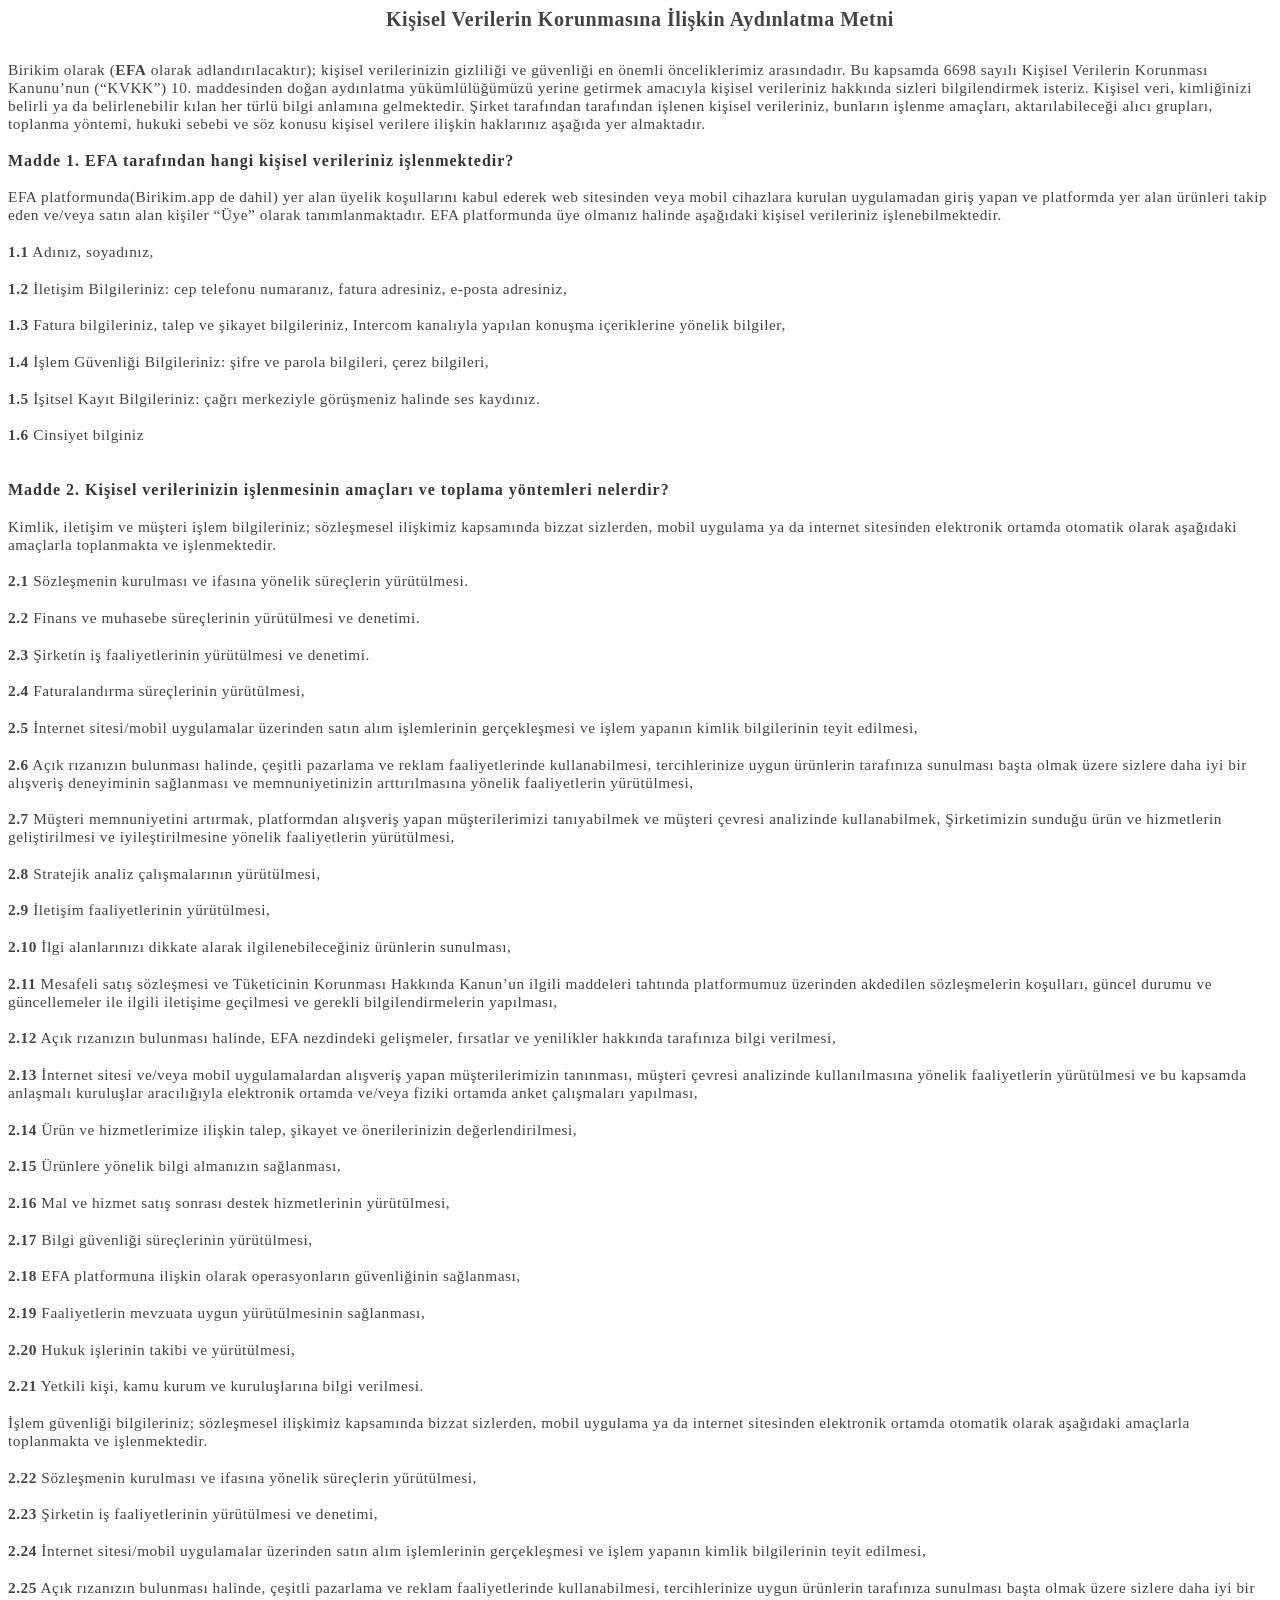
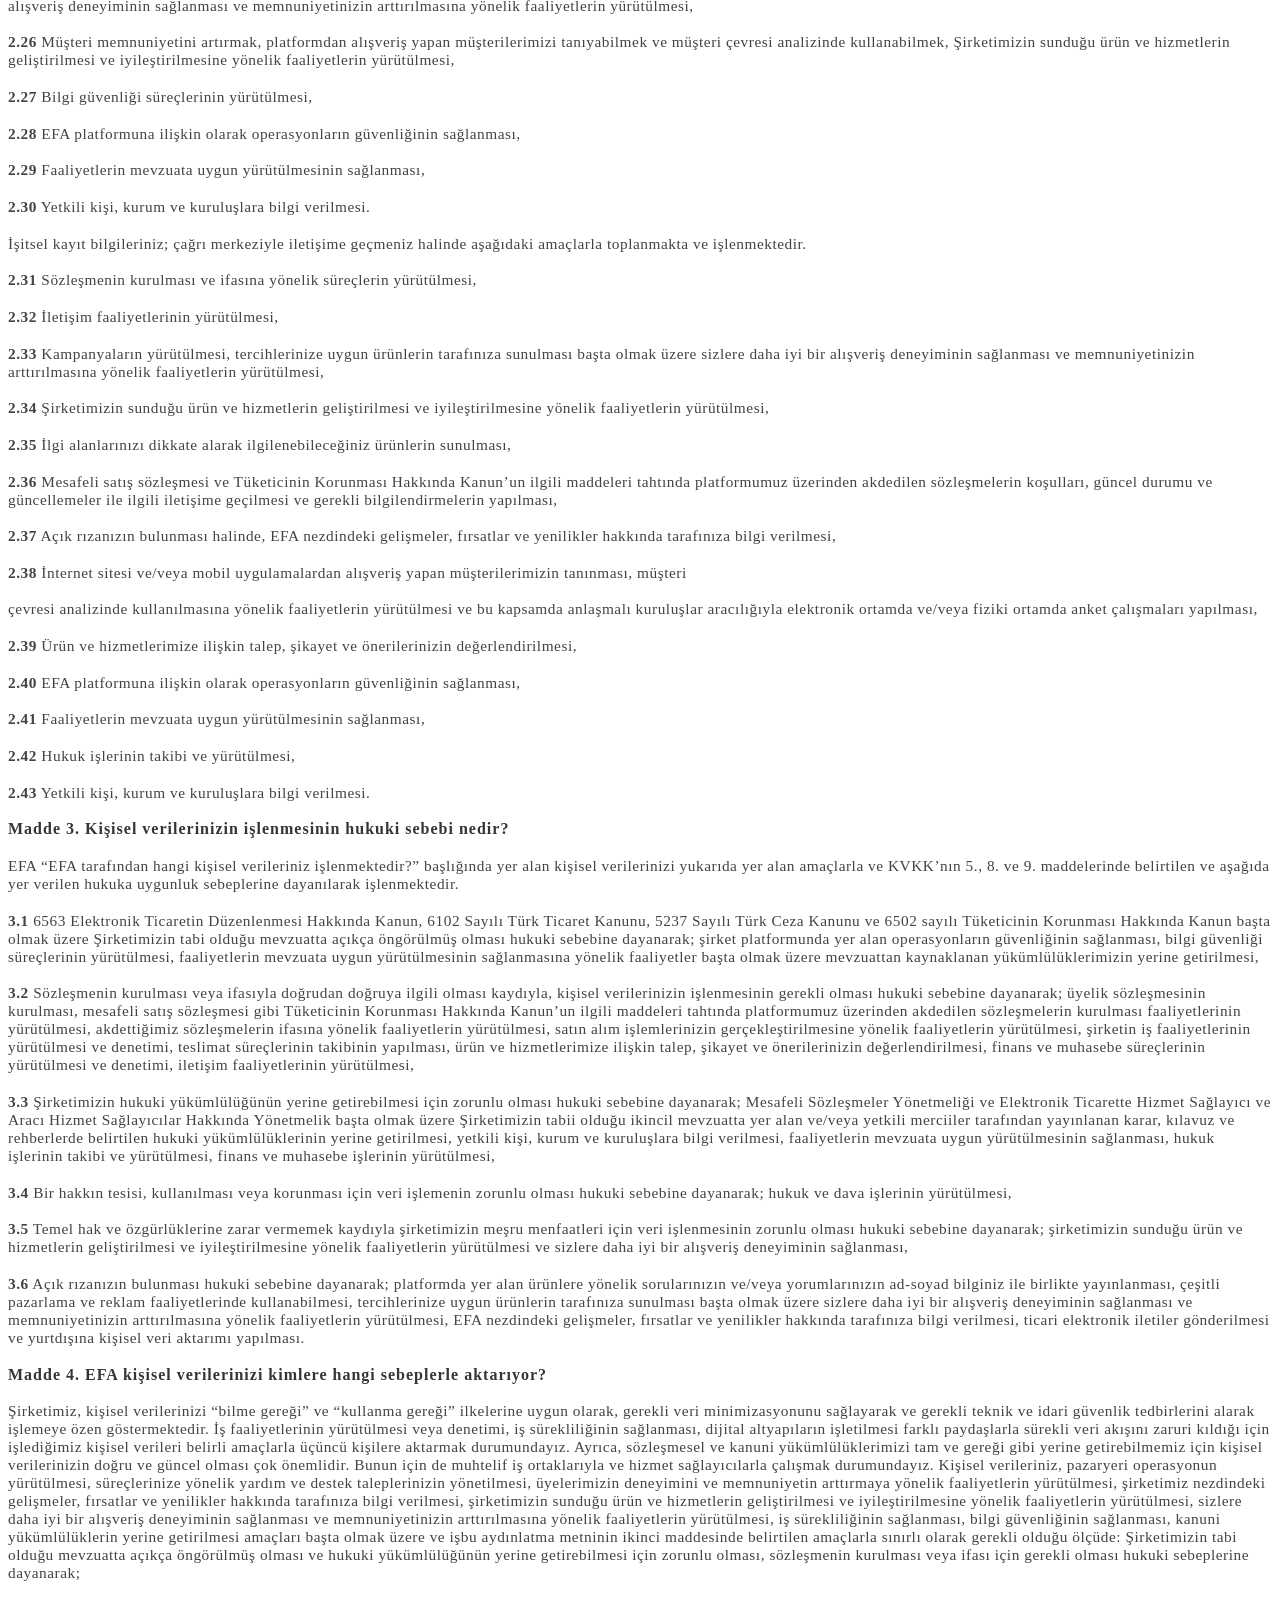
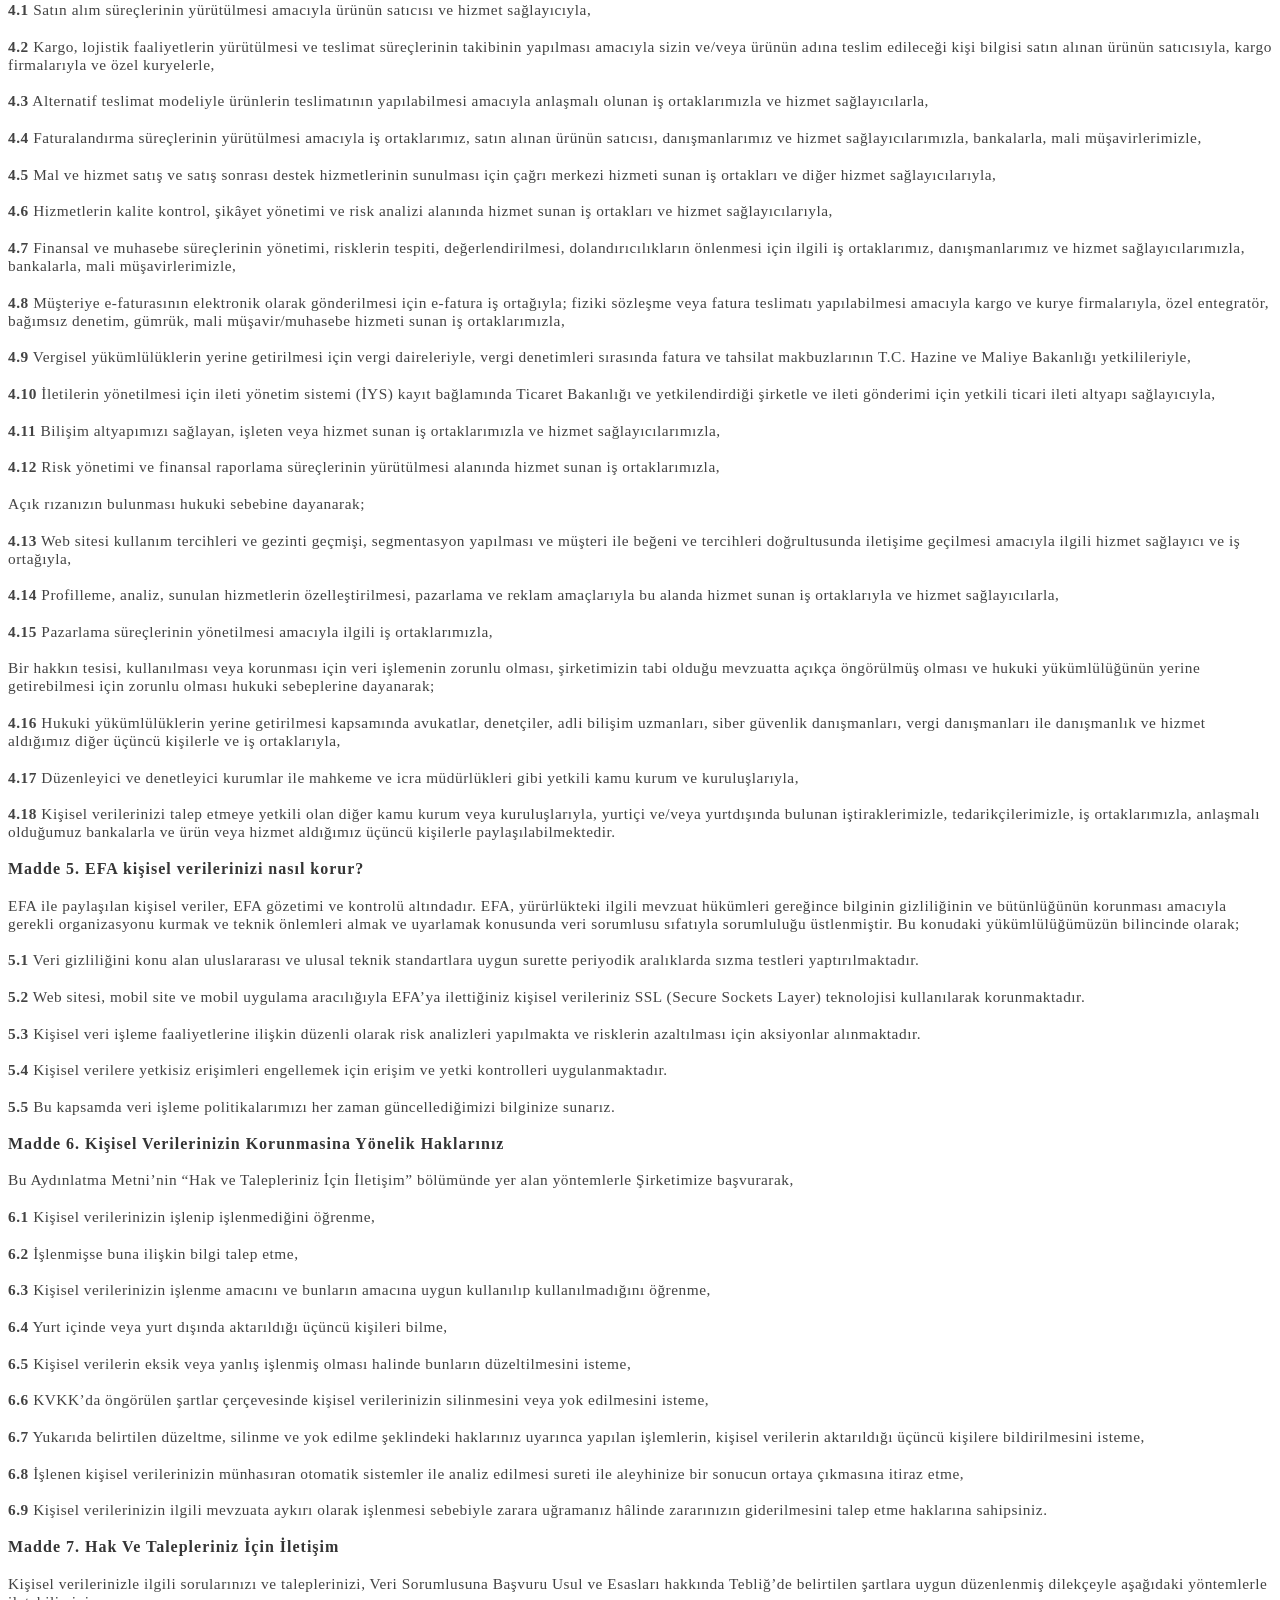
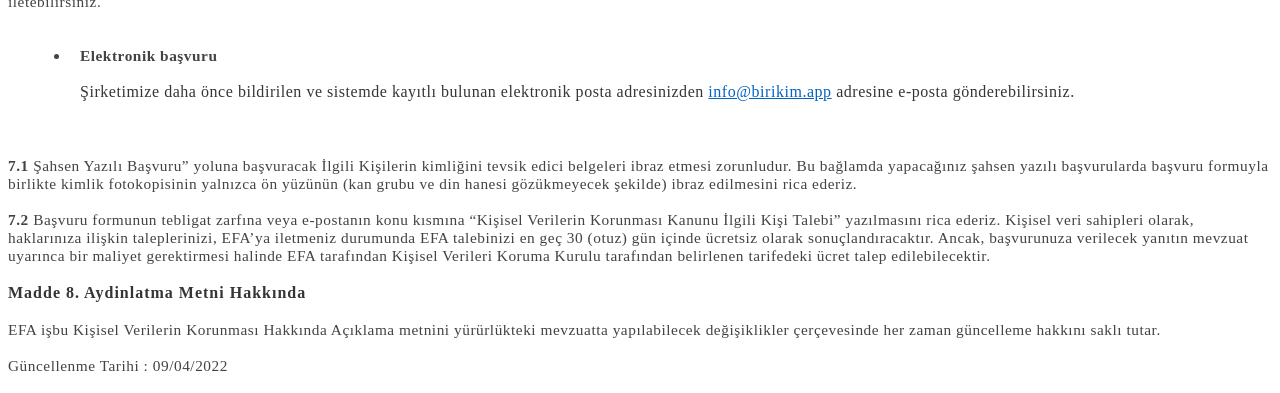
<file: docs/archive/legal/kvkk.html>
<html>

<head>
    <meta http-equiv="Content-Type" content="text/html; charset=utf-8" />
    <meta http-equiv="Content-Style-Type" content="text/css" />
    <meta name="generator" content="Aspose.Words for .NET 22.3.0" />
    <title></title>
    <style type="text/css">
        body {
            font-family: Calibri;
            font-size: 12pt
        }

        h2,
        h4,
        p {
            margin: 0pt
        }

        li {
            margin-top: 0pt;
            margin-bottom: 0pt
        }

        h2 {
            margin-top: 5pt;
            margin-bottom: 5pt;
            font-family: 'Times New Roman';
            font-size: 18pt;
            font-weight: bold
        }

        h4 {
            margin-top: 5pt;
            margin-bottom: 5pt;
            font-family: 'Times New Roman';
            font-size: 12pt;
            font-weight: bold
        }

        .ListParagraph {
            margin-left: 36pt;
            font-size: 12pt
        }

        .NormalWeb {
            margin-top: 5pt;
            margin-bottom: 5pt;
            font-family: 'Times New Roman';
            font-size: 12pt
        }

        span.Heading2Char {
            font-family: 'Times New Roman';
            font-size: 18pt;
            font-weight: bold
        }

        span.Heading4Char {
            font-family: 'Times New Roman';
            font-weight: bold
        }

        span.Hyperlink {
            text-decoration: underline;
            color: #0563c1
        }

        span.Strong {
            font-weight: bold
        }

        span.UnresolvedMention {
            color: #605e5c;
            background-color: #e1dfdd
        }
    </style>
</head>

<body>
    <div>
        <p style="margin-bottom:22.5pt; text-align:center; font-size:15pt"><span
                style="font-family:Quicksand; font-weight:bold; letter-spacing:0.4pt; color:#434343">Kişisel Verilerin
                Korunmasına İlişkin Aydınlatma Metni</span></p>
        <p style="margin-bottom:14pt; font-size:11.5pt"><span
                style="font-family:Quicksand; letter-spacing:0.4pt; color:#434343">Birikim olarak
                (</span><span
                style="font-family:Quicksand; font-weight:bold; letter-spacing:0.4pt; color:#434343">EFA</span><span
                style="font-family:Quicksand; letter-spacing:0.4pt; color:#434343"> olarak adlandırılacaktır); kişisel
                verilerinizin gizliliği ve güvenliği en önemli önceliklerimiz arasındadır. Bu kapsamda 6698 sayılı
                Kişisel Verilerin Korunması Kanunu’nun (“KVKK”) 10. maddesinden doğan aydınlatma yükümlülüğümüzü yerine
                getirmek amacıyla kişisel verileriniz hakkında sizleri bilgilendirmek isteriz. Kişisel veri, kimliğinizi
                belirli ya da belirlenebilir kılan her türlü bilgi anlamına gelmektedir. Şirket tarafından tarafından
                işlenen kişisel verileriniz, bunların işlenme amaçları, aktarılabileceği alıcı grupları, toplanma
                yöntemi, hukuki sebebi ve söz konusu kişisel verilere ilişkin haklarınız aşağıda yer almaktadır.</span>
        </p>
        <p style="margin-bottom:14pt"><span
                style="font-family:Quicksand; font-weight:bold; letter-spacing:0.75pt; color:#353535">Madde 1. EFA
                tarafından hangi kişisel verileriniz işlenmektedir?</span></p>
        <p style="margin-bottom:14pt; font-size:11.5pt"><span
                style="font-family:Quicksand; letter-spacing:0.4pt; color:#434343">EFA platformunda(Birikim.app de
                dahil) yer alan üyelik koşullarını kabul ederek web sitesinden veya mobil cihazlara kurulan uygulamadan
                giriş yapan ve platformda yer alan ürünleri takip eden ve/veya satın alan kişiler “Üye” olarak
                tanımlanmaktadır. EFA platformunda üye olmanız halinde aşağıdaki kişisel verileriniz
                işlenebilmektedir.</span></p>
        <p style="margin-bottom:14pt; font-size:11.5pt"><span
                style="font-family:Quicksand; font-weight:bold; letter-spacing:0.4pt; color:#434343">1.1</span><span
                style="font-family:Quicksand; letter-spacing:0.4pt; color:#434343">&#xa0;</span><span
                style="font-family:Quicksand; letter-spacing:0.4pt; color:#434343">Adınız, soyadınız,</span></p>
        <p style="margin-bottom:14pt; font-size:11.5pt"><span
                style="font-family:Quicksand; font-weight:bold; letter-spacing:0.4pt; color:#434343">1.2</span><span
                style="font-family:Quicksand; letter-spacing:0.4pt; color:#434343">&#xa0;</span><span
                style="font-family:Quicksand; letter-spacing:0.4pt; color:#434343">İletişim Bilgileriniz: cep telefonu
                numaranız, fatura adresiniz, e-posta adresiniz,</span></p>
        <p style="margin-bottom:14pt; font-size:11.5pt"><span
                style="font-family:Quicksand; font-weight:bold; letter-spacing:0.4pt; color:#434343">1.3</span><span
                style="font-family:Quicksand; letter-spacing:0.4pt; color:#434343">&#xa0;</span><span
                style="font-family:Quicksand; letter-spacing:0.4pt; color:#434343">Fatura bilgileriniz, talep ve şikayet
                bilgileriniz, Intercom kanalıyla yapılan konuşma içeriklerine yönelik bilgiler,</span></p>
        <p style="margin-bottom:14pt; font-size:11.5pt"><span
                style="font-family:Quicksand; font-weight:bold; letter-spacing:0.4pt; color:#434343">1.4</span><span
                style="font-family:Quicksand; letter-spacing:0.4pt; color:#434343">&#xa0;</span><span
                style="font-family:Quicksand; letter-spacing:0.4pt; color:#434343">İşlem Güvenliği Bilgileriniz: şifre
                ve parola bilgileri, çerez bilgileri,</span></p>
        <p style="margin-bottom:14pt; font-size:11.5pt"><span
                style="font-family:Quicksand; font-weight:bold; letter-spacing:0.4pt; color:#434343">1.5</span><span
                style="font-family:Quicksand; letter-spacing:0.4pt; color:#434343">&#xa0;</span><span
                style="font-family:Quicksand; letter-spacing:0.4pt; color:#434343">İşitsel Kayıt Bilgileriniz: çağrı
                merkeziyle görüşmeniz halinde ses kaydınız.</span></p>
        <p style="margin-bottom:14pt; font-size:11.5pt"><span
                style="font-family:Quicksand; font-weight:bold; letter-spacing:0.4pt; color:#434343">1.6</span><span
                style="font-family:Quicksand; letter-spacing:0.4pt; color:#434343">&#xa0;</span><span
                style="font-family:Quicksand; letter-spacing:0.4pt; color:#434343">Cinsiyet bilginiz </span><br /><span
                style="font-family:Quicksand; letter-spacing:0.4pt; color:#434343; -aw-import:ignore">&#xa0;</span></p>
        <p style="margin-bottom:14pt"><span
                style="font-family:Quicksand; font-weight:bold; letter-spacing:0.75pt; color:#353535">Madde 2. Kişisel
                verilerinizin işlenmesinin amaçları ve toplama yöntemleri nelerdir?</span></p>
        <p style="margin-bottom:14pt; font-size:11.5pt"><span
                style="font-family:Quicksand; letter-spacing:0.4pt; color:#434343">Kimlik, iletişim ve müşteri işlem
                bilgileriniz; sözleşmesel ilişkimiz kapsamında bizzat sizlerden, mobil uygulama ya da internet
                sitesinden elektronik ortamda otomatik olarak aşağıdaki amaçlarla toplanmakta ve işlenmektedir.</span>
        </p>
        <p style="margin-bottom:14pt; font-size:11.5pt"><span
                style="font-family:Quicksand; font-weight:bold; letter-spacing:0.4pt; color:#434343">2.1</span><span
                style="font-family:Quicksand; letter-spacing:0.4pt; color:#434343">&#xa0;</span><span
                style="font-family:Quicksand; letter-spacing:0.4pt; color:#434343">Sözleşmenin kurulması ve ifasına
                yönelik süreçlerin yürütülmesi.</span></p>
        <p style="margin-bottom:14pt; font-size:11.5pt"><span
                style="font-family:Quicksand; font-weight:bold; letter-spacing:0.4pt; color:#434343">2.2</span><span
                style="font-family:Quicksand; letter-spacing:0.4pt; color:#434343">&#xa0;</span><span
                style="font-family:Quicksand; letter-spacing:0.4pt; color:#434343">Finans ve muhasebe süreçlerinin
                yürütülmesi ve denetimi.</span></p>
        <p style="margin-bottom:14pt; font-size:11.5pt"><span
                style="font-family:Quicksand; font-weight:bold; letter-spacing:0.4pt; color:#434343">2.3</span><span
                style="font-family:Quicksand; letter-spacing:0.4pt; color:#434343">&#xa0;</span><span
                style="font-family:Quicksand; letter-spacing:0.4pt; color:#434343">Şirketin iş faaliyetlerinin
                yürütülmesi ve denetimi.</span></p>
        <p style="margin-bottom:14pt; font-size:11.5pt"><span
                style="font-family:Quicksand; font-weight:bold; letter-spacing:0.4pt; color:#434343">2.4</span><span
                style="font-family:Quicksand; letter-spacing:0.4pt; color:#434343">&#xa0;</span><span
                style="font-family:Quicksand; letter-spacing:0.4pt; color:#434343">Faturalandırma süreçlerinin
                yürütülmesi,</span></p>
        <p style="margin-bottom:14pt; font-size:11.5pt"><span
                style="font-family:Quicksand; font-weight:bold; letter-spacing:0.4pt; color:#434343">2.5</span><span
                style="font-family:Quicksand; letter-spacing:0.4pt; color:#434343">&#xa0;</span><span
                style="font-family:Quicksand; letter-spacing:0.4pt; color:#434343">İnternet sitesi/mobil uygulamalar
                üzerinden satın alım işlemlerinin gerçekleşmesi ve işlem yapanın kimlik bilgilerinin teyit
                edilmesi,</span></p>
        <p style="margin-bottom:14pt; font-size:11.5pt"><span
                style="font-family:Quicksand; font-weight:bold; letter-spacing:0.4pt; color:#434343">2.6</span><span
                style="font-family:Quicksand; letter-spacing:0.4pt; color:#434343">&#xa0;</span><span
                style="font-family:Quicksand; letter-spacing:0.4pt; color:#434343">Açık rızanızın bulunması halinde,
                çeşitli pazarlama ve reklam faaliyetlerinde kullanabilmesi, tercihlerinize uygun ürünlerin tarafınıza
                sunulması başta olmak üzere sizlere daha iyi bir alışveriş deneyiminin sağlanması ve memnuniyetinizin
                arttırılmasına yönelik faaliyetlerin yürütülmesi,</span></p>
        <p style="margin-bottom:14pt; font-size:11.5pt"><span
                style="font-family:Quicksand; font-weight:bold; letter-spacing:0.4pt; color:#434343">2.7</span><span
                style="font-family:Quicksand; letter-spacing:0.4pt; color:#434343">&#xa0;</span><span
                style="font-family:Quicksand; letter-spacing:0.4pt; color:#434343">Müşteri memnuniyetini artırmak,
                platformdan alışveriş yapan müşterilerimizi tanıyabilmek ve müşteri çevresi analizinde kullanabilmek,
                Şirketimizin sunduğu ürün ve hizmetlerin geliştirilmesi ve iyileştirilmesine yönelik faaliyetlerin
                yürütülmesi,</span></p>
        <p style="margin-bottom:14pt; font-size:11.5pt"><span
                style="font-family:Quicksand; font-weight:bold; letter-spacing:0.4pt; color:#434343">2.8</span><span
                style="font-family:Quicksand; letter-spacing:0.4pt; color:#434343">&#xa0;</span><span
                style="font-family:Quicksand; letter-spacing:0.4pt; color:#434343">Stratejik analiz çalışmalarının
                yürütülmesi,</span></p>
        <p style="margin-bottom:14pt; font-size:11.5pt"><span
                style="font-family:Quicksand; font-weight:bold; letter-spacing:0.4pt; color:#434343">2.9</span><span
                style="font-family:Quicksand; letter-spacing:0.4pt; color:#434343">&#xa0;</span><span
                style="font-family:Quicksand; letter-spacing:0.4pt; color:#434343">İletişim faaliyetlerinin
                yürütülmesi,</span></p>
        <p style="margin-bottom:14pt; font-size:11.5pt"><span
                style="font-family:Quicksand; font-weight:bold; letter-spacing:0.4pt; color:#434343">2.10</span><span
                style="font-family:Quicksand; letter-spacing:0.4pt; color:#434343">&#xa0;</span><span
                style="font-family:Quicksand; letter-spacing:0.4pt; color:#434343">İlgi alanlarınızı dikkate alarak
                ilgilenebileceğiniz ürünlerin sunulması,</span></p>
        <p style="margin-bottom:14pt; font-size:11.5pt"><span
                style="font-family:Quicksand; font-weight:bold; letter-spacing:0.4pt; color:#434343">2.11</span><span
                style="font-family:Quicksand; letter-spacing:0.4pt; color:#434343">&#xa0;</span><span
                style="font-family:Quicksand; letter-spacing:0.4pt; color:#434343">Mesafeli satış sözleşmesi ve
                Tüketicinin Korunması Hakkında Kanun’un ilgili maddeleri tahtında platformumuz üzerinden akdedilen
                sözleşmelerin koşulları, güncel durumu ve güncellemeler ile ilgili iletişime geçilmesi ve gerekli
                bilgilendirmelerin yapılması,</span></p>
        <p style="margin-bottom:14pt; font-size:11.5pt"><span
                style="font-family:Quicksand; font-weight:bold; letter-spacing:0.4pt; color:#434343">2.12</span><span
                style="font-family:Quicksand; letter-spacing:0.4pt; color:#434343">&#xa0;</span><span
                style="font-family:Quicksand; letter-spacing:0.4pt; color:#434343">Açık rızanızın bulunması halinde, EFA
                nezdindeki gelişmeler, fırsatlar ve yenilikler hakkında tarafınıza bilgi verilmesi,</span></p>
        <p style="margin-bottom:14pt; font-size:11.5pt"><span
                style="font-family:Quicksand; font-weight:bold; letter-spacing:0.4pt; color:#434343">2.13</span><span
                style="font-family:Quicksand; letter-spacing:0.4pt; color:#434343">&#xa0;</span><span
                style="font-family:Quicksand; letter-spacing:0.4pt; color:#434343">İnternet sitesi ve/veya mobil
                uygulamalardan alışveriş yapan müşterilerimizin tanınması, müşteri çevresi analizinde kullanılmasına
                yönelik faaliyetlerin yürütülmesi ve bu kapsamda anlaşmalı kuruluşlar aracılığıyla elektronik ortamda
                ve/veya fiziki ortamda anket çalışmaları yapılması,</span></p>
        <p style="margin-bottom:14pt; font-size:11.5pt"><span
                style="font-family:Quicksand; font-weight:bold; letter-spacing:0.4pt; color:#434343">2.14</span><span
                style="font-family:Quicksand; letter-spacing:0.4pt; color:#434343">&#xa0;</span><span
                style="font-family:Quicksand; letter-spacing:0.4pt; color:#434343">Ürün ve hizmetlerimize ilişkin talep,
                şikayet ve önerilerinizin değerlendirilmesi,</span></p>
        <p style="margin-bottom:14pt; font-size:11.5pt"><span
                style="font-family:Quicksand; font-weight:bold; letter-spacing:0.4pt; color:#434343">2.15</span><span
                style="font-family:Quicksand; letter-spacing:0.4pt; color:#434343">&#xa0;</span><span
                style="font-family:Quicksand; letter-spacing:0.4pt; color:#434343">Ürünlere yönelik bilgi almanızın
                sağlanması,</span></p>
        <p style="margin-bottom:14pt; font-size:11.5pt"><span
                style="font-family:Quicksand; font-weight:bold; letter-spacing:0.4pt; color:#434343">2.16</span><span
                style="font-family:Quicksand; letter-spacing:0.4pt; color:#434343">&#xa0;</span><span
                style="font-family:Quicksand; letter-spacing:0.4pt; color:#434343">Mal ve hizmet satış sonrası destek
                hizmetlerinin yürütülmesi,</span></p>
        <p style="margin-bottom:14pt; font-size:11.5pt"><span
                style="font-family:Quicksand; font-weight:bold; letter-spacing:0.4pt; color:#434343">2.17</span><span
                style="font-family:Quicksand; letter-spacing:0.4pt; color:#434343">&#xa0;</span><span
                style="font-family:Quicksand; letter-spacing:0.4pt; color:#434343">Bilgi güvenliği süreçlerinin
                yürütülmesi,</span></p>
        <p style="margin-bottom:14pt; font-size:11.5pt"><span
                style="font-family:Quicksand; font-weight:bold; letter-spacing:0.4pt; color:#434343">2.18</span><span
                style="font-family:Quicksand; letter-spacing:0.4pt; color:#434343">&#xa0;</span><span
                style="font-family:Quicksand; letter-spacing:0.4pt; color:#434343">EFA platformuna ilişkin olarak
                operasyonların güvenliğinin sağlanması,</span></p>
        <p style="margin-bottom:14pt; font-size:11.5pt"><span
                style="font-family:Quicksand; font-weight:bold; letter-spacing:0.4pt; color:#434343">2.19</span><span
                style="font-family:Quicksand; letter-spacing:0.4pt; color:#434343">&#xa0;</span><span
                style="font-family:Quicksand; letter-spacing:0.4pt; color:#434343">Faaliyetlerin mevzuata uygun
                yürütülmesinin sağlanması,</span></p>
        <p style="margin-bottom:14pt; font-size:11.5pt"><span
                style="font-family:Quicksand; font-weight:bold; letter-spacing:0.4pt; color:#434343">2.20</span><span
                style="font-family:Quicksand; letter-spacing:0.4pt; color:#434343">&#xa0;</span><span
                style="font-family:Quicksand; letter-spacing:0.4pt; color:#434343">Hukuk işlerinin takibi ve
                yürütülmesi,</span></p>
        <p style="margin-bottom:14pt; font-size:11.5pt"><span
                style="font-family:Quicksand; font-weight:bold; letter-spacing:0.4pt; color:#434343">2.21</span><span
                style="font-family:Quicksand; letter-spacing:0.4pt; color:#434343">&#xa0;</span><span
                style="font-family:Quicksand; letter-spacing:0.4pt; color:#434343">Yetkili kişi, kamu kurum ve
                kuruluşlarına bilgi verilmesi.</span></p>
        <p style="margin-bottom:14pt; font-size:11.5pt"><span
                style="font-family:Quicksand; letter-spacing:0.4pt; color:#434343">İşlem güvenliği bilgileriniz;
                sözleşmesel ilişkimiz kapsamında bizzat sizlerden, mobil uygulama ya da internet sitesinden elektronik
                ortamda otomatik olarak aşağıdaki amaçlarla toplanmakta ve işlenmektedir.</span></p>
        <p style="margin-bottom:14pt; font-size:11.5pt"><span
                style="font-family:Quicksand; font-weight:bold; letter-spacing:0.4pt; color:#434343">2.22</span><span
                style="font-family:Quicksand; letter-spacing:0.4pt; color:#434343">&#xa0;</span><span
                style="font-family:Quicksand; letter-spacing:0.4pt; color:#434343">Sözleşmenin kurulması ve ifasına
                yönelik süreçlerin yürütülmesi,</span></p>
        <p style="margin-bottom:14pt; font-size:11.5pt"><span
                style="font-family:Quicksand; font-weight:bold; letter-spacing:0.4pt; color:#434343">2.23</span><span
                style="font-family:Quicksand; letter-spacing:0.4pt; color:#434343">&#xa0;</span><span
                style="font-family:Quicksand; letter-spacing:0.4pt; color:#434343">Şirketin iş faaliyetlerinin
                yürütülmesi ve denetimi,</span></p>
        <p style="margin-bottom:14pt; font-size:11.5pt"><span
                style="font-family:Quicksand; font-weight:bold; letter-spacing:0.4pt; color:#434343">2.24</span><span
                style="font-family:Quicksand; letter-spacing:0.4pt; color:#434343">&#xa0;</span><span
                style="font-family:Quicksand; letter-spacing:0.4pt; color:#434343">İnternet sitesi/mobil uygulamalar
                üzerinden satın alım işlemlerinin gerçekleşmesi ve işlem yapanın kimlik bilgilerinin teyit
                edilmesi,</span></p>
        <p style="margin-bottom:14pt; font-size:11.5pt"><span
                style="font-family:Quicksand; font-weight:bold; letter-spacing:0.4pt; color:#434343">2.25</span><span
                style="font-family:Quicksand; letter-spacing:0.4pt; color:#434343">&#xa0;</span><span
                style="font-family:Quicksand; letter-spacing:0.4pt; color:#434343">Açık rızanızın bulunması halinde,
                çeşitli pazarlama ve reklam faaliyetlerinde kullanabilmesi, tercihlerinize uygun ürünlerin tarafınıza
                sunulması başta olmak üzere sizlere daha iyi bir alışveriş deneyiminin sağlanması ve memnuniyetinizin
                arttırılmasına yönelik faaliyetlerin yürütülmesi,</span></p>
        <p style="margin-bottom:14pt; font-size:11.5pt"><span
                style="font-family:Quicksand; font-weight:bold; letter-spacing:0.4pt; color:#434343">2.26</span><span
                style="font-family:Quicksand; letter-spacing:0.4pt; color:#434343">&#xa0;</span><span
                style="font-family:Quicksand; letter-spacing:0.4pt; color:#434343">Müşteri memnuniyetini artırmak,
                platformdan alışveriş yapan müşterilerimizi tanıyabilmek ve müşteri çevresi analizinde kullanabilmek,
                Şirketimizin sunduğu ürün ve hizmetlerin geliştirilmesi ve iyileştirilmesine yönelik faaliyetlerin
                yürütülmesi,</span></p>
        <p style="margin-bottom:14pt; font-size:11.5pt"><span
                style="font-family:Quicksand; font-weight:bold; letter-spacing:0.4pt; color:#434343">2.27</span><span
                style="font-family:Quicksand; letter-spacing:0.4pt; color:#434343">&#xa0;</span><span
                style="font-family:Quicksand; letter-spacing:0.4pt; color:#434343">Bilgi güvenliği süreçlerinin
                yürütülmesi,</span></p>
        <p style="margin-bottom:14pt; font-size:11.5pt"><span
                style="font-family:Quicksand; font-weight:bold; letter-spacing:0.4pt; color:#434343">2.28</span><span
                style="font-family:Quicksand; letter-spacing:0.4pt; color:#434343">&#xa0;</span><span
                style="font-family:Quicksand; letter-spacing:0.4pt; color:#434343">EFA platformuna ilişkin olarak
                operasyonların güvenliğinin sağlanması,</span></p>
        <p style="margin-bottom:14pt; font-size:11.5pt"><span
                style="font-family:Quicksand; font-weight:bold; letter-spacing:0.4pt; color:#434343">2.29</span><span
                style="font-family:Quicksand; letter-spacing:0.4pt; color:#434343">&#xa0;</span><span
                style="font-family:Quicksand; letter-spacing:0.4pt; color:#434343">Faaliyetlerin mevzuata uygun
                yürütülmesinin sağlanması,</span></p>
        <p style="margin-bottom:14pt; font-size:11.5pt"><span
                style="font-family:Quicksand; font-weight:bold; letter-spacing:0.4pt; color:#434343">2.30</span><span
                style="font-family:Quicksand; letter-spacing:0.4pt; color:#434343">&#xa0;</span><span
                style="font-family:Quicksand; letter-spacing:0.4pt; color:#434343">Yetkili kişi, kurum ve kuruluşlara
                bilgi verilmesi.</span></p>
        <p style="margin-bottom:14pt; font-size:11.5pt"><span
                style="font-family:Quicksand; letter-spacing:0.4pt; color:#434343">İşitsel kayıt bilgileriniz; çağrı
                merkeziyle iletişime geçmeniz halinde aşağıdaki amaçlarla toplanmakta ve işlenmektedir.</span></p>
        <p style="margin-bottom:14pt; font-size:11.5pt"><span
                style="font-family:Quicksand; font-weight:bold; letter-spacing:0.4pt; color:#434343">2.31</span><span
                style="font-family:Quicksand; letter-spacing:0.4pt; color:#434343">&#xa0;</span><span
                style="font-family:Quicksand; letter-spacing:0.4pt; color:#434343">Sözleşmenin kurulması ve ifasına
                yönelik süreçlerin yürütülmesi,</span></p>
        <p style="margin-bottom:14pt; font-size:11.5pt"><span
                style="font-family:Quicksand; font-weight:bold; letter-spacing:0.4pt; color:#434343">2.32</span><span
                style="font-family:Quicksand; letter-spacing:0.4pt; color:#434343">&#xa0;</span><span
                style="font-family:Quicksand; letter-spacing:0.4pt; color:#434343">İletişim faaliyetlerinin
                yürütülmesi,</span></p>
        <p style="margin-bottom:14pt; font-size:11.5pt"><span
                style="font-family:Quicksand; font-weight:bold; letter-spacing:0.4pt; color:#434343">2.33</span><span
                style="font-family:Quicksand; letter-spacing:0.4pt; color:#434343">&#xa0;</span><span
                style="font-family:Quicksand; letter-spacing:0.4pt; color:#434343">Kampanyaların yürütülmesi,
                tercihlerinize uygun ürünlerin tarafınıza sunulması başta olmak üzere sizlere daha iyi bir alışveriş
                deneyiminin sağlanması ve memnuniyetinizin arttırılmasına yönelik faaliyetlerin yürütülmesi,</span></p>
        <p style="margin-bottom:14pt; font-size:11.5pt"><span
                style="font-family:Quicksand; font-weight:bold; letter-spacing:0.4pt; color:#434343">2.34</span><span
                style="font-family:Quicksand; letter-spacing:0.4pt; color:#434343">&#xa0;</span><span
                style="font-family:Quicksand; letter-spacing:0.4pt; color:#434343">Şirketimizin sunduğu ürün ve
                hizmetlerin geliştirilmesi ve iyileştirilmesine yönelik faaliyetlerin yürütülmesi,</span></p>
        <p style="margin-bottom:14pt; font-size:11.5pt"><span
                style="font-family:Quicksand; font-weight:bold; letter-spacing:0.4pt; color:#434343">2.35</span><span
                style="font-family:Quicksand; letter-spacing:0.4pt; color:#434343">&#xa0;</span><span
                style="font-family:Quicksand; letter-spacing:0.4pt; color:#434343">İlgi alanlarınızı dikkate alarak
                ilgilenebileceğiniz ürünlerin sunulması,</span></p>
        <p style="margin-bottom:14pt; font-size:11.5pt"><span
                style="font-family:Quicksand; font-weight:bold; letter-spacing:0.4pt; color:#434343">2.36</span><span
                style="font-family:Quicksand; letter-spacing:0.4pt; color:#434343">&#xa0;</span><span
                style="font-family:Quicksand; letter-spacing:0.4pt; color:#434343">Mesafeli satış sözleşmesi ve
                Tüketicinin Korunması Hakkında Kanun’un ilgili maddeleri tahtında platformumuz üzerinden akdedilen
                sözleşmelerin koşulları, güncel durumu ve güncellemeler ile ilgili iletişime geçilmesi ve gerekli
                bilgilendirmelerin yapılması,</span></p>
        <p style="margin-bottom:14pt; font-size:11.5pt"><span
                style="font-family:Quicksand; font-weight:bold; letter-spacing:0.4pt; color:#434343">2.37</span><span
                style="font-family:Quicksand; letter-spacing:0.4pt; color:#434343">&#xa0;</span><span
                style="font-family:Quicksand; letter-spacing:0.4pt; color:#434343">Açık rızanızın bulunması halinde, EFA
                nezdindeki gelişmeler, fırsatlar ve yenilikler hakkında tarafınıza bilgi verilmesi,</span></p>
        <p style="margin-bottom:14pt; font-size:11.5pt"><span
                style="font-family:Quicksand; font-weight:bold; letter-spacing:0.4pt; color:#434343">2.38</span><span
                style="font-family:Quicksand; letter-spacing:0.4pt; color:#434343">&#xa0;</span><span
                style="font-family:Quicksand; letter-spacing:0.4pt; color:#434343">İnternet sitesi ve/veya mobil
                uygulamalardan alışveriş yapan müşterilerimizin tanınması, müşteri</span></p>
        <p style="margin-bottom:14pt; font-size:11.5pt"><span
                style="font-family:Quicksand; letter-spacing:0.4pt; color:#434343">çevresi analizinde kullanılmasına
                yönelik faaliyetlerin yürütülmesi ve bu kapsamda anlaşmalı kuruluşlar aracılığıyla elektronik ortamda
                ve/veya fiziki ortamda anket çalışmaları yapılması,</span></p>
        <p style="margin-bottom:14pt; font-size:11.5pt"><span
                style="font-family:Quicksand; font-weight:bold; letter-spacing:0.4pt; color:#434343">2.39 </span><span
                style="font-family:Quicksand; letter-spacing:0.4pt; color:#434343">Ürün ve hizmetlerimize ilişkin talep,
                şikayet ve önerilerinizin değerlendirilmesi,</span></p>
        <p style="margin-bottom:14pt; font-size:11.5pt"><span
                style="font-family:Quicksand; font-weight:bold; letter-spacing:0.4pt; color:#434343">2.40</span><span
                style="font-family:Quicksand; letter-spacing:0.4pt; color:#434343">&#xa0;</span><span
                style="font-family:Quicksand; letter-spacing:0.4pt; color:#434343">EFA platformuna ilişkin olarak
                operasyonların güvenliğinin sağlanması,</span></p>
        <p style="margin-bottom:14pt; font-size:11.5pt"><span
                style="font-family:Quicksand; font-weight:bold; letter-spacing:0.4pt; color:#434343">2.41</span><span
                style="font-family:Quicksand; letter-spacing:0.4pt; color:#434343">&#xa0;</span><span
                style="font-family:Quicksand; letter-spacing:0.4pt; color:#434343">Faaliyetlerin mevzuata uygun
                yürütülmesinin sağlanması,</span></p>
        <p style="margin-bottom:14pt; font-size:11.5pt"><span
                style="font-family:Quicksand; font-weight:bold; letter-spacing:0.4pt; color:#434343">2.42</span><span
                style="font-family:Quicksand; letter-spacing:0.4pt; color:#434343">&#xa0;</span><span
                style="font-family:Quicksand; letter-spacing:0.4pt; color:#434343">Hukuk işlerinin takibi ve
                yürütülmesi,</span></p>
        <p style="margin-bottom:14pt; font-size:11.5pt"><span
                style="font-family:Quicksand; font-weight:bold; letter-spacing:0.4pt; color:#434343">2.43</span><span
                style="font-family:Quicksand; letter-spacing:0.4pt; color:#434343">&#xa0;</span><span
                style="font-family:Quicksand; letter-spacing:0.4pt; color:#434343">Yetkili kişi, kurum ve kuruluşlara
                bilgi verilmesi.</span></p>
        <p style="margin-bottom:14pt"><span
                style="font-family:Quicksand; font-weight:bold; letter-spacing:0.75pt; color:#353535">Madde 3. Kişisel
                verilerinizin işlenmesinin hukuki sebebi nedir?</span></p>
        <p style="margin-bottom:14pt; font-size:11.5pt"><span
                style="font-family:Quicksand; letter-spacing:0.4pt; color:#434343">EFA “EFA tarafından hangi kişisel
                verileriniz işlenmektedir?” başlığında yer alan kişisel verilerinizi yukarıda yer alan amaçlarla ve
                KVKK’nın 5., 8. ve 9. maddelerinde belirtilen ve aşağıda yer verilen hukuka uygunluk sebeplerine
                dayanılarak işlenmektedir.</span></p>
        <p style="margin-bottom:14pt; font-size:11.5pt"><span
                style="font-family:Quicksand; font-weight:bold; letter-spacing:0.4pt; color:#434343">3.1</span><span
                style="font-family:Quicksand; letter-spacing:0.4pt; color:#434343">&#xa0;</span><span
                style="font-family:Quicksand; letter-spacing:0.4pt; color:#434343">6563 Elektronik Ticaretin
                Düzenlenmesi Hakkında Kanun, 6102 Sayılı Türk Ticaret Kanunu, 5237 Sayılı Türk Ceza Kanunu ve 6502
                sayılı Tüketicinin Korunması Hakkında Kanun başta olmak üzere Şirketimizin tabi olduğu mevzuatta açıkça
                öngörülmüş olması hukuki sebebine dayanarak; şirket platformunda yer alan operasyonların güvenliğinin
                sağlanması, bilgi güvenliği süreçlerinin yürütülmesi, faaliyetlerin mevzuata uygun yürütülmesinin
                sağlanmasına yönelik faaliyetler başta olmak üzere mevzuattan kaynaklanan yükümlülüklerimizin yerine
                getirilmesi,</span></p>
        <p style="margin-bottom:14pt; font-size:11.5pt"><span
                style="font-family:Quicksand; font-weight:bold; letter-spacing:0.4pt; color:#434343">3.2</span><span
                style="font-family:Quicksand; letter-spacing:0.4pt; color:#434343">&#xa0;</span><span
                style="font-family:Quicksand; letter-spacing:0.4pt; color:#434343">Sözleşmenin kurulması veya ifasıyla
                doğrudan doğruya ilgili olması kaydıyla, kişisel verilerinizin işlenmesinin gerekli olması hukuki
                sebebine dayanarak; üyelik sözleşmesinin kurulması, mesafeli satış sözleşmesi gibi Tüketicinin Korunması
                Hakkında Kanun’un ilgili maddeleri tahtında platformumuz üzerinden akdedilen sözleşmelerin kurulması
                faaliyetlerinin yürütülmesi, akdettiğimiz sözleşmelerin ifasına yönelik faaliyetlerin yürütülmesi, satın
                alım işlemlerinizin gerçekleştirilmesine yönelik faaliyetlerin yürütülmesi, şirketin iş faaliyetlerinin
                yürütülmesi ve denetimi, teslimat süreçlerinin takibinin yapılması, ürün ve hizmetlerimize ilişkin
                talep, şikayet ve önerilerinizin değerlendirilmesi, finans ve muhasebe süreçlerinin yürütülmesi ve
                denetimi, iletişim faaliyetlerinin yürütülmesi,</span></p>
        <p style="margin-bottom:14pt; font-size:11.5pt"><span
                style="font-family:Quicksand; font-weight:bold; letter-spacing:0.4pt; color:#434343">3.3</span><span
                style="font-family:Quicksand; letter-spacing:0.4pt; color:#434343">&#xa0;</span><span
                style="font-family:Quicksand; letter-spacing:0.4pt; color:#434343">Şirketimizin hukuki yükümlülüğünün
                yerine getirebilmesi için zorunlu olması hukuki sebebine dayanarak; Mesafeli Sözleşmeler Yönetmeliği ve
                Elektronik Ticarette Hizmet Sağlayıcı ve Aracı Hizmet Sağlayıcılar Hakkında Yönetmelik başta olmak üzere
                Şirketimizin tabii olduğu ikincil mevzuatta yer alan ve/veya yetkili merciiler tarafından yayınlanan
                karar, kılavuz ve rehberlerde belirtilen hukuki yükümlülüklerinin yerine getirilmesi, yetkili kişi,
                kurum ve kuruluşlara bilgi verilmesi, faaliyetlerin mevzuata uygun yürütülmesinin sağlanması, hukuk
                işlerinin takibi ve yürütülmesi, finans ve muhasebe işlerinin yürütülmesi,</span></p>
        <p style="margin-bottom:14pt; font-size:11.5pt"><span
                style="font-family:Quicksand; font-weight:bold; letter-spacing:0.4pt; color:#434343">3.4</span><span
                style="font-family:Quicksand; letter-spacing:0.4pt; color:#434343">&#xa0;</span><span
                style="font-family:Quicksand; letter-spacing:0.4pt; color:#434343">Bir hakkın tesisi, kullanılması veya
                korunması için veri işlemenin zorunlu olması hukuki sebebine dayanarak; hukuk ve dava işlerinin
                yürütülmesi,</span></p>
        <p style="margin-bottom:14pt; font-size:11.5pt"><span
                style="font-family:Quicksand; font-weight:bold; letter-spacing:0.4pt; color:#434343">3.5</span><span
                style="font-family:Quicksand; letter-spacing:0.4pt; color:#434343">&#xa0;</span><span
                style="font-family:Quicksand; letter-spacing:0.4pt; color:#434343">Temel hak ve özgürlüklerine zarar
                vermemek kaydıyla şirketimizin meşru menfaatleri için veri işlenmesinin zorunlu olması hukuki sebebine
                dayanarak; şirketimizin sunduğu ürün ve hizmetlerin geliştirilmesi ve iyileştirilmesine yönelik
                faaliyetlerin yürütülmesi ve sizlere daha iyi bir alışveriş deneyiminin sağlanması,</span></p>
        <p style="margin-bottom:14pt; font-size:11.5pt"><span
                style="font-family:Quicksand; font-weight:bold; letter-spacing:0.4pt; color:#434343">3.6</span><span
                style="font-family:Quicksand; letter-spacing:0.4pt; color:#434343">&#xa0;</span><span
                style="font-family:Quicksand; letter-spacing:0.4pt; color:#434343">Açık rızanızın bulunması hukuki
                sebebine dayanarak; platformda yer alan ürünlere yönelik sorularınızın ve/veya yorumlarınızın ad-soyad
                bilginiz ile birlikte yayınlanması, çeşitli pazarlama ve reklam faaliyetlerinde kullanabilmesi,
                tercihlerinize uygun ürünlerin tarafınıza sunulması başta olmak üzere sizlere daha iyi bir alışveriş
                deneyiminin sağlanması ve memnuniyetinizin arttırılmasına yönelik faaliyetlerin yürütülmesi, EFA
                nezdindeki gelişmeler, fırsatlar ve yenilikler hakkında tarafınıza bilgi verilmesi, ticari elektronik
                iletiler gönderilmesi ve yurtdışına kişisel veri aktarımı yapılması.</span></p>
        <p style="margin-bottom:14pt"><span
                style="font-family:Quicksand; font-weight:bold; letter-spacing:0.75pt; color:#353535">Madde 4. EFA
                kişisel verilerinizi kimlere hangi sebeplerle aktarıyor?</span></p>
        <p style="margin-bottom:14pt; font-size:11.5pt"><span
                style="font-family:Quicksand; letter-spacing:0.4pt; color:#434343">Şirketimiz, kişisel verilerinizi
                “bilme gereği” ve “kullanma gereği” ilkelerine uygun olarak, gerekli veri minimizasyonunu sağlayarak ve
                gerekli teknik ve idari güvenlik tedbirlerini alarak işlemeye özen göstermektedir. İş faaliyetlerinin
                yürütülmesi veya denetimi, iş sürekliliğinin sağlanması, dijital altyapıların işletilmesi farklı
                paydaşlarla sürekli veri akışını zaruri kıldığı için işlediğimiz kişisel verileri belirli amaçlarla
                üçüncü kişilere aktarmak durumundayız. Ayrıca, sözleşmesel ve kanuni yükümlülüklerimizi tam ve gereği
                gibi yerine getirebilmemiz için kişisel verilerinizin doğru ve güncel olması çok önemlidir. Bunun için
                de muhtelif iş ortaklarıyla ve hizmet sağlayıcılarla çalışmak durumundayız. Kişisel verileriniz,
                pazaryeri operasyonun yürütülmesi, süreçlerinize yönelik yardım ve destek taleplerinizin yönetilmesi,
                üyelerimizin deneyimini ve memnuniyetin arttırmaya yönelik faaliyetlerin yürütülmesi, şirketimiz
                nezdindeki gelişmeler, fırsatlar ve yenilikler hakkında tarafınıza bilgi verilmesi, şirketimizin sunduğu
                ürün ve hizmetlerin geliştirilmesi ve iyileştirilmesine yönelik faaliyetlerin yürütülmesi, sizlere daha
                iyi bir alışveriş deneyiminin sağlanması ve memnuniyetinizin arttırılmasına yönelik faaliyetlerin
                yürütülmesi, iş sürekliliğinin sağlanması, bilgi güvenliğinin sağlanması, kanuni yükümlülüklerin yerine
                getirilmesi amaçları başta olmak üzere ve işbu aydınlatma metninin ikinci maddesinde belirtilen
                amaçlarla sınırlı olarak gerekli olduğu ölçüde: Şirketimizin tabi olduğu mevzuatta açıkça öngörülmüş
                olması ve hukuki yükümlülüğünün yerine getirebilmesi için zorunlu olması, sözleşmenin kurulması veya
                ifası için gerekli olması hukuki sebeplerine dayanarak;</span></p>
        <p style="margin-bottom:14pt; font-size:11.5pt"><span
                style="font-family:Quicksand; font-weight:bold; letter-spacing:0.4pt; color:#434343">4.1</span><span
                style="font-family:Quicksand; letter-spacing:0.4pt; color:#434343">&#xa0;</span><span
                style="font-family:Quicksand; letter-spacing:0.4pt; color:#434343">Satın alım süreçlerinin yürütülmesi
                amacıyla ürünün satıcısı ve hizmet sağlayıcıyla,</span></p>
        <p style="margin-bottom:14pt; font-size:11.5pt"><span
                style="font-family:Quicksand; font-weight:bold; letter-spacing:0.4pt; color:#434343">4.2</span><span
                style="font-family:Quicksand; letter-spacing:0.4pt; color:#434343">&#xa0;</span><span
                style="font-family:Quicksand; letter-spacing:0.4pt; color:#434343">Kargo, lojistik faaliyetlerin
                yürütülmesi ve teslimat süreçlerinin takibinin yapılması amacıyla sizin ve/veya ürünün adına teslim
                edileceği kişi bilgisi satın alınan ürünün satıcısıyla, kargo firmalarıyla ve özel kuryelerle,</span>
        </p>
        <p style="margin-bottom:14pt; font-size:11.5pt"><span
                style="font-family:Quicksand; font-weight:bold; letter-spacing:0.4pt; color:#434343">4.3</span><span
                style="font-family:Quicksand; letter-spacing:0.4pt; color:#434343">&#xa0;</span><span
                style="font-family:Quicksand; letter-spacing:0.4pt; color:#434343">Alternatif teslimat modeliyle
                ürünlerin teslimatının yapılabilmesi amacıyla anlaşmalı olunan iş ortaklarımızla ve hizmet
                sağlayıcılarla,</span></p>
        <p style="margin-bottom:14pt; font-size:11.5pt"><span
                style="font-family:Quicksand; font-weight:bold; letter-spacing:0.4pt; color:#434343">4.4</span><span
                style="font-family:Quicksand; letter-spacing:0.4pt; color:#434343">&#xa0;</span><span
                style="font-family:Quicksand; letter-spacing:0.4pt; color:#434343">Faturalandırma süreçlerinin
                yürütülmesi amacıyla iş ortaklarımız, satın alınan ürünün satıcısı, danışmanlarımız ve hizmet
                sağlayıcılarımızla, bankalarla, mali müşavirlerimizle,</span></p>
        <p style="margin-bottom:14pt; font-size:11.5pt"><span
                style="font-family:Quicksand; font-weight:bold; letter-spacing:0.4pt; color:#434343">4.5</span><span
                style="font-family:Quicksand; letter-spacing:0.4pt; color:#434343">&#xa0;</span><span
                style="font-family:Quicksand; letter-spacing:0.4pt; color:#434343">Mal ve hizmet satış ve satış sonrası
                destek hizmetlerinin sunulması için çağrı merkezi hizmeti sunan iş ortakları ve diğer hizmet
                sağlayıcılarıyla,</span></p>
        <p style="margin-bottom:14pt; font-size:11.5pt"><span
                style="font-family:Quicksand; font-weight:bold; letter-spacing:0.4pt; color:#434343">4.6</span><span
                style="font-family:Quicksand; letter-spacing:0.4pt; color:#434343">&#xa0;</span><span
                style="font-family:Quicksand; letter-spacing:0.4pt; color:#434343">Hizmetlerin kalite kontrol, şikâyet
                yönetimi ve risk analizi alanında hizmet sunan iş ortakları ve hizmet sağlayıcılarıyla,</span></p>
        <p style="margin-bottom:14pt; font-size:11.5pt"><span
                style="font-family:Quicksand; font-weight:bold; letter-spacing:0.4pt; color:#434343">4.7</span><span
                style="font-family:Quicksand; letter-spacing:0.4pt; color:#434343">&#xa0;</span><span
                style="font-family:Quicksand; letter-spacing:0.4pt; color:#434343">Finansal ve muhasebe süreçlerinin
                yönetimi, risklerin tespiti, değerlendirilmesi, dolandırıcılıkların önlenmesi için ilgili iş
                ortaklarımız, danışmanlarımız ve hizmet sağlayıcılarımızla, bankalarla, mali müşavirlerimizle,</span>
        </p>
        <p style="margin-bottom:14pt; font-size:11.5pt"><span
                style="font-family:Quicksand; font-weight:bold; letter-spacing:0.4pt; color:#434343">4.8</span><span
                style="font-family:Quicksand; letter-spacing:0.4pt; color:#434343">&#xa0;</span><span
                style="font-family:Quicksand; letter-spacing:0.4pt; color:#434343">Müşteriye e-faturasının elektronik
                olarak gönderilmesi için e-fatura iş ortağıyla; fiziki sözleşme veya fatura teslimatı yapılabilmesi
                amacıyla kargo ve kurye firmalarıyla, özel entegratör, bağımsız denetim, gümrük, mali müşavir/muhasebe
                hizmeti sunan iş ortaklarımızla,</span></p>
        <p style="margin-bottom:14pt; font-size:11.5pt"><span
                style="font-family:Quicksand; font-weight:bold; letter-spacing:0.4pt; color:#434343">4.9</span><span
                style="font-family:Quicksand; letter-spacing:0.4pt; color:#434343">&#xa0;</span><span
                style="font-family:Quicksand; letter-spacing:0.4pt; color:#434343">Vergisel yükümlülüklerin yerine
                getirilmesi için vergi daireleriyle, vergi denetimleri sırasında fatura ve tahsilat makbuzlarının T.C.
                Hazine ve Maliye Bakanlığı yetkilileriyle,</span></p>
        <p style="margin-bottom:14pt; font-size:11.5pt"><span
                style="font-family:Quicksand; font-weight:bold; letter-spacing:0.4pt; color:#434343">4.10</span><span
                style="font-family:Quicksand; letter-spacing:0.4pt; color:#434343">&#xa0;</span><span
                style="font-family:Quicksand; letter-spacing:0.4pt; color:#434343">İletilerin yönetilmesi için ileti
                yönetim sistemi (İYS) kayıt bağlamında Ticaret Bakanlığı ve yetkilendirdiği şirketle ve ileti gönderimi
                için yetkili ticari ileti altyapı sağlayıcıyla,</span></p>
        <p style="margin-bottom:14pt; font-size:11.5pt"><span
                style="font-family:Quicksand; font-weight:bold; letter-spacing:0.4pt; color:#434343">4.11</span><span
                style="font-family:Quicksand; letter-spacing:0.4pt; color:#434343">&#xa0;</span><span
                style="font-family:Quicksand; letter-spacing:0.4pt; color:#434343">Bilişim altyapımızı sağlayan, işleten
                veya hizmet sunan iş ortaklarımızla ve hizmet sağlayıcılarımızla,</span></p>
        <p style="margin-bottom:14pt; font-size:11.5pt"><span
                style="font-family:Quicksand; font-weight:bold; letter-spacing:0.4pt; color:#434343">4.12</span><span
                style="font-family:Quicksand; letter-spacing:0.4pt; color:#434343">&#xa0;</span><span
                style="font-family:Quicksand; letter-spacing:0.4pt; color:#434343">Risk yönetimi ve finansal raporlama
                süreçlerinin yürütülmesi alanında hizmet sunan iş ortaklarımızla,</span></p>
        <p style="margin-bottom:14pt; font-size:11.5pt"><span
                style="font-family:Quicksand; letter-spacing:0.4pt; color:#434343">Açık rızanızın bulunması hukuki
                sebebine dayanarak;</span></p>
        <p style="margin-bottom:14pt; font-size:11.5pt"><span
                style="font-family:Quicksand; font-weight:bold; letter-spacing:0.4pt; color:#434343">4.13</span><span
                style="font-family:Quicksand; letter-spacing:0.4pt; color:#434343">&#xa0;</span><span
                style="font-family:Quicksand; letter-spacing:0.4pt; color:#434343">Web sitesi kullanım tercihleri ve
                gezinti geçmişi, segmentasyon yapılması ve müşteri ile beğeni ve tercihleri doğrultusunda iletişime
                geçilmesi amacıyla ilgili hizmet sağlayıcı ve iş ortağıyla,</span></p>
        <p style="margin-bottom:14pt; font-size:11.5pt"><span
                style="font-family:Quicksand; font-weight:bold; letter-spacing:0.4pt; color:#434343">4.14</span><span
                style="font-family:Quicksand; letter-spacing:0.4pt; color:#434343">&#xa0;</span><span
                style="font-family:Quicksand; letter-spacing:0.4pt; color:#434343">Profilleme, analiz, sunulan
                hizmetlerin özelleştirilmesi, pazarlama ve reklam amaçlarıyla bu alanda hizmet sunan iş ortaklarıyla ve
                hizmet sağlayıcılarla,</span></p>
        <p style="margin-bottom:14pt; font-size:11.5pt"><span
                style="font-family:Quicksand; font-weight:bold; letter-spacing:0.4pt; color:#434343">4.15</span><span
                style="font-family:Quicksand; letter-spacing:0.4pt; color:#434343">&#xa0;</span><span
                style="font-family:Quicksand; letter-spacing:0.4pt; color:#434343">Pazarlama süreçlerinin yönetilmesi
                amacıyla ilgili iş ortaklarımızla,</span></p>
        <p style="margin-bottom:14pt; font-size:11.5pt"><span
                style="font-family:Quicksand; letter-spacing:0.4pt; color:#434343">Bir hakkın tesisi, kullanılması veya
                korunması için veri işlemenin zorunlu olması, şirketimizin tabi olduğu mevzuatta açıkça öngörülmüş
                olması ve hukuki yükümlülüğünün yerine getirebilmesi için zorunlu olması hukuki sebeplerine
                dayanarak;</span></p>
        <p style="margin-bottom:14pt; font-size:11.5pt"><span
                style="font-family:Quicksand; font-weight:bold; letter-spacing:0.4pt; color:#434343">4.16</span><span
                style="font-family:Quicksand; letter-spacing:0.4pt; color:#434343">&#xa0;</span><span
                style="font-family:Quicksand; letter-spacing:0.4pt; color:#434343">Hukuki yükümlülüklerin yerine
                getirilmesi kapsamında avukatlar, denetçiler, adli bilişim uzmanları, siber güvenlik danışmanları, vergi
                danışmanları ile danışmanlık ve hizmet aldığımız diğer üçüncü kişilerle ve iş ortaklarıyla,</span></p>
        <p style="margin-bottom:14pt; font-size:11.5pt"><span
                style="font-family:Quicksand; font-weight:bold; letter-spacing:0.4pt; color:#434343">4.17</span><span
                style="font-family:Quicksand; letter-spacing:0.4pt; color:#434343">&#xa0;</span><span
                style="font-family:Quicksand; letter-spacing:0.4pt; color:#434343">Düzenleyici ve denetleyici kurumlar
                ile mahkeme ve icra müdürlükleri gibi yetkili kamu kurum ve kuruluşlarıyla,</span></p>
        <p style="margin-bottom:14pt; font-size:11.5pt"><span
                style="font-family:Quicksand; font-weight:bold; letter-spacing:0.4pt; color:#434343">4.18</span><span
                style="font-family:Quicksand; letter-spacing:0.4pt; color:#434343">&#xa0;</span><span
                style="font-family:Quicksand; letter-spacing:0.4pt; color:#434343">Kişisel verilerinizi talep etmeye
                yetkili olan diğer kamu kurum veya kuruluşlarıyla, yurtiçi ve/veya yurtdışında bulunan iştiraklerimizle,
                tedarikçilerimizle, iş ortaklarımızla, anlaşmalı olduğumuz bankalarla ve ürün veya hizmet aldığımız
                üçüncü kişilerle paylaşılabilmektedir.</span></p>
        <p style="margin-bottom:14pt"><span
                style="font-family:Quicksand; font-weight:bold; letter-spacing:0.75pt; color:#353535">Madde 5. EFA
                kişisel verilerinizi nasıl korur?</span></p>
        <p style="margin-bottom:14pt; font-size:11.5pt"><span
                style="font-family:Quicksand; letter-spacing:0.4pt; color:#434343">EFA ile paylaşılan kişisel veriler,
                EFA gözetimi ve kontrolü altındadır. EFA, yürürlükteki ilgili mevzuat hükümleri gereğince bilginin
                gizliliğinin ve bütünlüğünün korunması amacıyla gerekli organizasyonu kurmak ve teknik önlemleri almak
                ve uyarlamak konusunda veri sorumlusu sıfatıyla sorumluluğu üstlenmiştir. Bu konudaki yükümlülüğümüzün
                bilincinde olarak;</span></p>
        <p style="margin-bottom:14pt; font-size:11.5pt"><span
                style="font-family:Quicksand; font-weight:bold; letter-spacing:0.4pt; color:#434343">5.1</span><span
                style="font-family:Quicksand; letter-spacing:0.4pt; color:#434343">&#xa0;</span><span
                style="font-family:Quicksand; letter-spacing:0.4pt; color:#434343">Veri gizliliğini konu alan
                uluslararası ve ulusal teknik standartlara uygun surette periyodik aralıklarda sızma testleri
                yaptırılmaktadır.</span></p>
        <p style="margin-bottom:14pt; font-size:11.5pt"><span
                style="font-family:Quicksand; font-weight:bold; letter-spacing:0.4pt; color:#434343">5.2</span><span
                style="font-family:Quicksand; letter-spacing:0.4pt; color:#434343">&#xa0;</span><span
                style="font-family:Quicksand; letter-spacing:0.4pt; color:#434343">Web sitesi, mobil site ve mobil
                uygulama aracılığıyla EFA’ya ilettiğiniz kişisel verileriniz SSL (Secure Sockets Layer) teknolojisi
                kullanılarak korunmaktadır.</span></p>
        <p style="margin-bottom:14pt; font-size:11.5pt"><span
                style="font-family:Quicksand; font-weight:bold; letter-spacing:0.4pt; color:#434343">5.3</span><span
                style="font-family:Quicksand; letter-spacing:0.4pt; color:#434343">&#xa0;</span><span
                style="font-family:Quicksand; letter-spacing:0.4pt; color:#434343">Kişisel veri işleme faaliyetlerine
                ilişkin düzenli olarak risk analizleri yapılmakta ve risklerin azaltılması için aksiyonlar
                alınmaktadır.</span></p>
        <p style="margin-bottom:14pt; font-size:11.5pt"><span
                style="font-family:Quicksand; font-weight:bold; letter-spacing:0.4pt; color:#434343">5.4</span><span
                style="font-family:Quicksand; letter-spacing:0.4pt; color:#434343">&#xa0;</span><span
                style="font-family:Quicksand; letter-spacing:0.4pt; color:#434343">Kişisel verilere yetkisiz erişimleri
                engellemek için erişim ve yetki kontrolleri uygulanmaktadır.</span></p>
        <p style="margin-bottom:14pt; font-size:11.5pt"><span
                style="font-family:Quicksand; font-weight:bold; letter-spacing:0.4pt; color:#434343">5.5</span><span
                style="font-family:Quicksand; letter-spacing:0.4pt; color:#434343">&#xa0;</span><span
                style="font-family:Quicksand; letter-spacing:0.4pt; color:#434343">Bu kapsamda veri işleme
                politikalarımızı her zaman güncellediğimizi bilginize sunarız.</span></p>
        <p style="margin-bottom:14pt"><span
                style="font-family:Quicksand; font-weight:bold; letter-spacing:0.75pt; color:#353535">Madde 6. Kişisel
                Verilerinizin Korunmasina Yönelik Haklarınız</span></p>
        <p style="margin-bottom:14pt; font-size:11.5pt"><span
                style="font-family:Quicksand; letter-spacing:0.4pt; color:#434343">Bu Aydınlatma Metni’nin “Hak ve
                Talepleriniz İçin İletişim” bölümünde yer alan yöntemlerle Şirketimize başvurarak,</span></p>
        <p style="margin-bottom:14pt; font-size:11.5pt"><span
                style="font-family:Quicksand; font-weight:bold; letter-spacing:0.4pt; color:#434343">6.1</span><span
                style="font-family:Quicksand; letter-spacing:0.4pt; color:#434343">&#xa0;</span><span
                style="font-family:Quicksand; letter-spacing:0.4pt; color:#434343">Kişisel verilerinizin işlenip
                işlenmediğini öğrenme,</span></p>
        <p style="margin-bottom:14pt; font-size:11.5pt"><span
                style="font-family:Quicksand; font-weight:bold; letter-spacing:0.4pt; color:#434343">6.2</span><span
                style="font-family:Quicksand; letter-spacing:0.4pt; color:#434343">&#xa0;</span><span
                style="font-family:Quicksand; letter-spacing:0.4pt; color:#434343">İşlenmişse buna ilişkin bilgi talep
                etme,</span></p>
        <p style="margin-bottom:14pt; font-size:11.5pt"><span
                style="font-family:Quicksand; font-weight:bold; letter-spacing:0.4pt; color:#434343">6.3</span><span
                style="font-family:Quicksand; letter-spacing:0.4pt; color:#434343">&#xa0;</span><span
                style="font-family:Quicksand; letter-spacing:0.4pt; color:#434343">Kişisel verilerinizin işlenme amacını
                ve bunların amacına uygun kullanılıp kullanılmadığını öğrenme,</span></p>
        <p style="margin-bottom:14pt; font-size:11.5pt"><span
                style="font-family:Quicksand; font-weight:bold; letter-spacing:0.4pt; color:#434343">6.4</span><span
                style="font-family:Quicksand; letter-spacing:0.4pt; color:#434343">&#xa0;</span><span
                style="font-family:Quicksand; letter-spacing:0.4pt; color:#434343">Yurt içinde veya yurt dışında
                aktarıldığı üçüncü kişileri bilme,</span></p>
        <p style="margin-bottom:14pt; font-size:11.5pt"><span
                style="font-family:Quicksand; font-weight:bold; letter-spacing:0.4pt; color:#434343">6.5</span><span
                style="font-family:Quicksand; letter-spacing:0.4pt; color:#434343">&#xa0;</span><span
                style="font-family:Quicksand; letter-spacing:0.4pt; color:#434343">Kişisel verilerin eksik veya yanlış
                işlenmiş olması halinde bunların düzeltilmesini isteme,</span></p>
        <p style="margin-bottom:14pt; font-size:11.5pt"><span
                style="font-family:Quicksand; font-weight:bold; letter-spacing:0.4pt; color:#434343">6.6</span><span
                style="font-family:Quicksand; letter-spacing:0.4pt; color:#434343">&#xa0;</span><span
                style="font-family:Quicksand; letter-spacing:0.4pt; color:#434343">KVKK’da öngörülen şartlar
                çerçevesinde kişisel verilerinizin silinmesini veya yok edilmesini isteme,</span></p>
        <p style="margin-bottom:14pt; font-size:11.5pt"><span
                style="font-family:Quicksand; font-weight:bold; letter-spacing:0.4pt; color:#434343">6.7</span><span
                style="font-family:Quicksand; letter-spacing:0.4pt; color:#434343">&#xa0;</span><span
                style="font-family:Quicksand; letter-spacing:0.4pt; color:#434343">Yukarıda belirtilen düzeltme, silinme
                ve yok edilme şeklindeki haklarınız uyarınca yapılan işlemlerin, kişisel verilerin aktarıldığı üçüncü
                kişilere bildirilmesini isteme,</span></p>
        <p style="margin-bottom:14pt; font-size:11.5pt"><span
                style="font-family:Quicksand; font-weight:bold; letter-spacing:0.4pt; color:#434343">6.8</span><span
                style="font-family:Quicksand; letter-spacing:0.4pt; color:#434343">&#xa0;</span><span
                style="font-family:Quicksand; letter-spacing:0.4pt; color:#434343">İşlenen kişisel verilerinizin
                münhasıran otomatik sistemler ile analiz edilmesi sureti ile aleyhinize bir sonucun ortaya çıkmasına
                itiraz etme,</span></p>
        <p style="margin-bottom:14pt; font-size:11.5pt"><span
                style="font-family:Quicksand; font-weight:bold; letter-spacing:0.4pt; color:#434343">6.9</span><span
                style="font-family:Quicksand; letter-spacing:0.4pt; color:#434343">&#xa0;</span><span
                style="font-family:Quicksand; letter-spacing:0.4pt; color:#434343">Kişisel verilerinizin ilgili mevzuata
                aykırı olarak işlenmesi sebebiyle zarara uğramanız hâlinde zararınızın giderilmesini talep etme
                haklarına sahipsiniz.</span></p>
        <p style="margin-bottom:14pt"><span
                style="font-family:Quicksand; font-weight:bold; letter-spacing:0.75pt; color:#353535">Madde 7. Hak Ve
                Talepleriniz İçin İletişim</span></p>
        <p style="margin-bottom:14pt; font-size:11.5pt"><span
                style="font-family:Quicksand; letter-spacing:0.4pt; color:#434343">Kişisel verilerinizle ilgili
                sorularınızı ve taleplerinizi, Veri Sorumlusuna Başvuru Usul ve Esasları hakkında Tebliğ’de belirtilen
                şartlara uygun düzenlenmiş dilekçeyle aşağıdaki yöntemlerle iletebilirsiniz.</span></p>
      
        <p class="ListParagraph" style="margin-left:54pt; font-size:11.5pt"><span
                style="font-family:Quicksand; letter-spacing:0.4pt; color:#434343; -aw-import:ignore">&#xa0;</span></p>
        <ul type="disc" style="margin:0pt; padding-left:0pt">
            <li class="ListParagraph"
                style="margin-left:46.29pt; margin-bottom:14pt; padding-left:7.71pt; font-family:serif; font-size:11.5pt; letter-spacing:0.4pt; color:#434343; -aw-font-family:'Symbol'; -aw-font-weight:normal; -aw-number-format:''">
                <span style="font-family:Quicksand; font-weight:bold">Elektronik başvuru</span><br /><br /><span
                    style="font-family:Quicksand; font-size:12pt; color:#353535">Şirketimize daha önce bildirilen ve
                    sistemde kayıtlı bulunan elektronik posta adresinizden </span><a href="mailto:info@birikim.app"
                    style="text-decoration:none"><span class="Hyperlink"
                        style="font-family:Quicksand; font-size:12pt">info@birikim.app</span></a><span
                    style="font-family:Quicksand; font-size:12pt; color:#353535"> adresine e-posta
                    gönderebilirsiniz.</span></li>
        </ul>
        <p style="margin-bottom:14pt; font-size:11.5pt"><span
                style="font-family:Quicksand; font-weight:bold; letter-spacing:0.4pt; color:#434343; -aw-import:ignore">&#xa0;</span>
        </p>
        <p style="margin-bottom:14pt; font-size:11.5pt"><span
                style="font-family:Quicksand; font-weight:bold; letter-spacing:0.4pt; color:#434343">7.1</span><span
                style="font-family:Quicksand; letter-spacing:0.4pt; color:#434343">&#xa0;</span><span
                style="font-family:Quicksand; letter-spacing:0.4pt; color:#434343">Şahsen Yazılı Başvuru” yoluna
                başvuracak İlgili Kişilerin kimliğini tevsik edici belgeleri ibraz etmesi zorunludur. Bu bağlamda
                yapacağınız şahsen yazılı başvurularda başvuru formuyla birlikte kimlik fotokopisinin yalnızca ön
                yüzünün (kan grubu ve din hanesi gözükmeyecek şekilde) ibraz edilmesini rica ederiz.</span></p>
        <p style="margin-bottom:14pt; font-size:11.5pt"><span
                style="font-family:Quicksand; font-weight:bold; letter-spacing:0.4pt; color:#434343">7.2</span><span
                style="font-family:Quicksand; letter-spacing:0.4pt; color:#434343">&#xa0;</span><span
                style="font-family:Quicksand; letter-spacing:0.4pt; color:#434343">Başvuru formunun tebligat zarfına
                veya e-postanın konu kısmına “Kişisel Verilerin Korunması Kanunu İlgili Kişi Talebi” yazılmasını rica
                ederiz. Kişisel veri sahipleri olarak, haklarınıza ilişkin taleplerinizi, EFA’ya iletmeniz durumunda EFA
                talebinizi en geç 30 (otuz) gün içinde ücretsiz olarak sonuçlandıracaktır. Ancak, başvurunuza verilecek
                yanıtın mevzuat uyarınca bir maliyet gerektirmesi halinde EFA tarafından Kişisel Verileri Koruma Kurulu
                tarafından belirlenen tarifedeki ücret talep edilebilecektir.</span></p>
        <p style="margin-bottom:14pt"><span
                style="font-family:Quicksand; font-weight:bold; letter-spacing:0.75pt; color:#353535">Madde 8.
                Aydinlatma Metni Hakkında</span></p>
        <p style="margin-bottom:14pt; font-size:11.5pt"><span
                style="font-family:Quicksand; letter-spacing:0.4pt; color:#434343">EFA işbu Kişisel Verilerin Korunması
                Hakkında Açıklama metnini yürürlükteki mevzuatta yapılabilecek değişiklikler çerçevesinde her zaman
                güncelleme hakkını saklı tutar. </span><br /><br /><span
                style="font-family:Quicksand; letter-spacing:0.4pt; color:#434343">Güncellenme Tarihi :
                09/04/2022</span></p>
    </div>
</body>

</html>
</file>
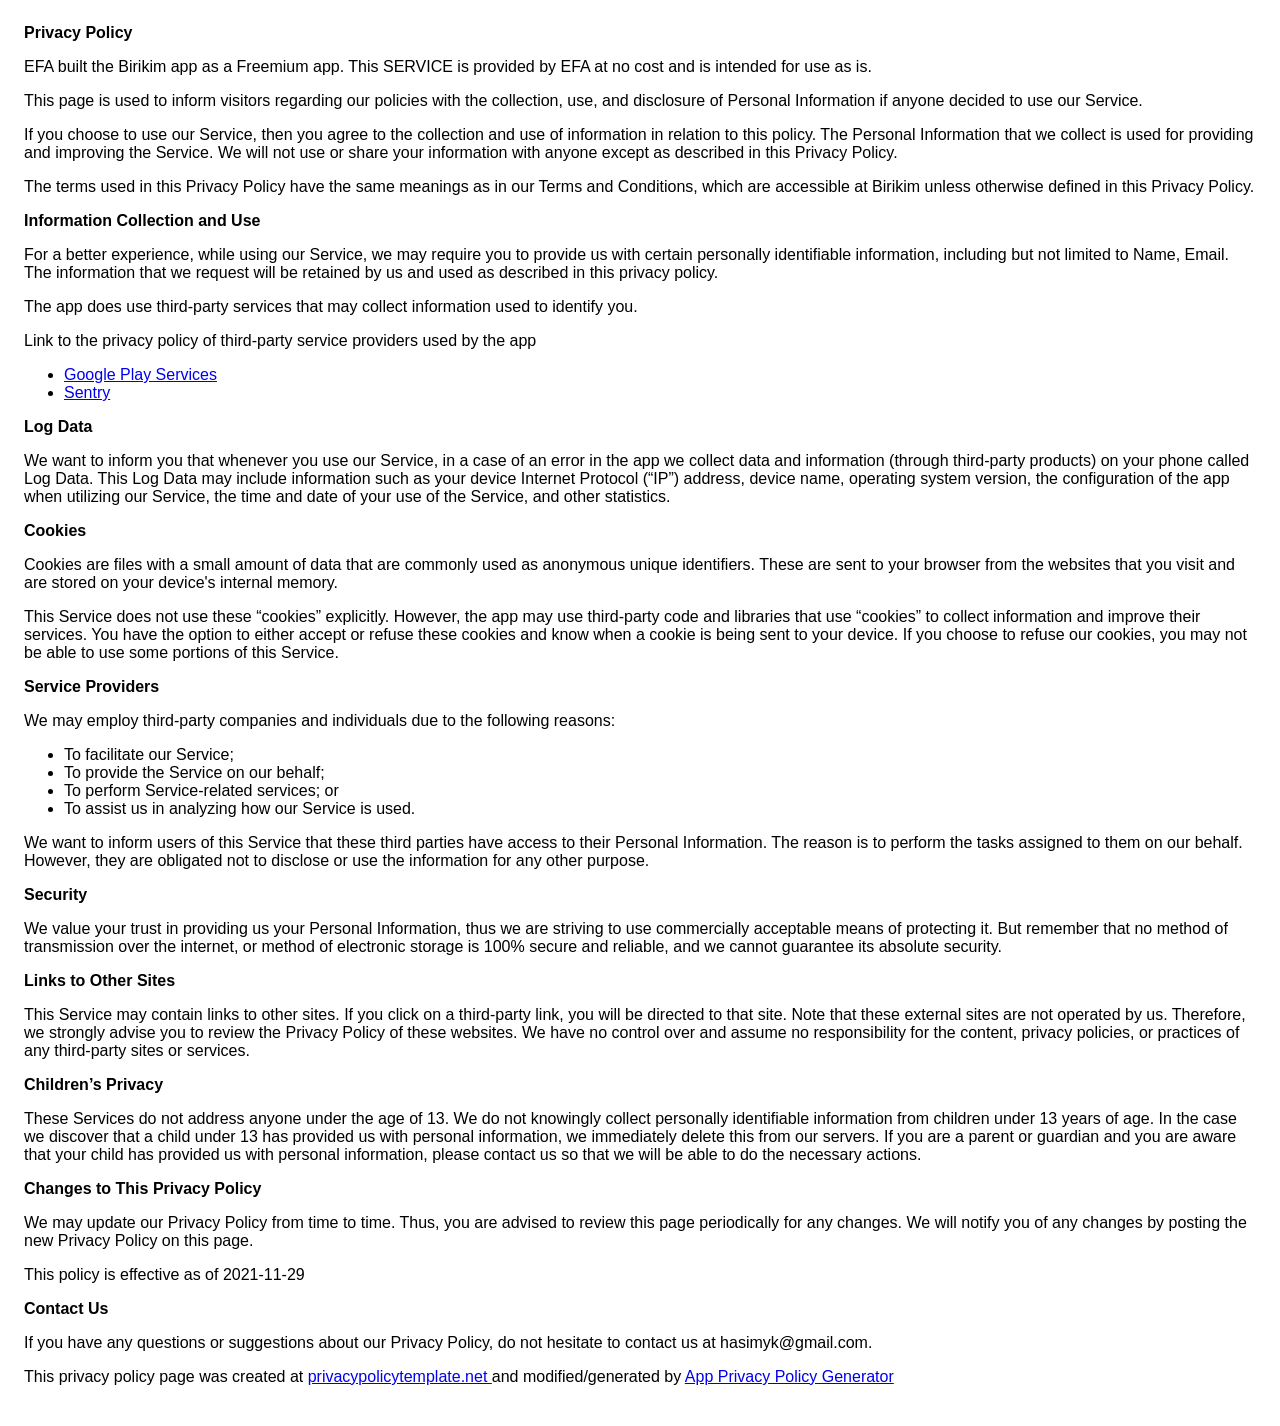
<file: docs/archive/legal/privacy.html>
<!DOCTYPE html>
    <html>
    <head>
      <meta charset='utf-8'>
      <meta name='viewport' content='width=device-width'>
      <title>Privacy Policy</title>
      <style> body { font-family: 'Helvetica Neue', Helvetica, Arial, sans-serif; padding:1em; } </style>
    </head>
    <body>
    <strong>Privacy Policy</strong> <p>
                  EFA built the Birikim app as
                  a Freemium app. This SERVICE is provided by
                  EFA at no cost and is intended for use as
                  is.
                </p> <p>
                  This page is used to inform visitors regarding our
                  policies with the collection, use, and disclosure of Personal
                  Information if anyone decided to use our Service.
                </p> <p>
                  If you choose to use our Service, then you agree to
                  the collection and use of information in relation to this
                  policy. The Personal Information that we collect is
                  used for providing and improving the Service. We will not use or share your information with
                  anyone except as described in this Privacy Policy.
                </p> <p>
                  The terms used in this Privacy Policy have the same meanings
                  as in our Terms and Conditions, which are accessible at
                  Birikim unless otherwise defined in this Privacy Policy.
                </p> <p><strong>Information Collection and Use</strong></p> <p>
                  For a better experience, while using our Service, we
                  may require you to provide us with certain personally
                  identifiable information, including but not limited to Name, Email. The information that
                  we request will be retained by us and used as described in this privacy policy.
                </p> <div><p>
                    The app does use third-party services that may collect
                    information used to identify you.
                  </p> <p>
                    Link to the privacy policy of third-party service providers used
                    by the app
                  </p> <ul><li><a href="https://www.google.com/policies/privacy/" target="_blank" rel="noopener noreferrer">Google Play Services</a></li><!----><!----><!----><!----><!----><!----><!----><!----><!----><!----><!----><!----><!----><!----><!----><li><a href="https://sentry.io/privacy/" target="_blank" rel="noopener noreferrer">Sentry</a></li><!----><!----><!----><!----><!----><!----><!----><!----><!----><!----></ul></div> <p><strong>Log Data</strong></p> <p>
                  We want to inform you that whenever you
                  use our Service, in a case of an error in the app
                  we collect data and information (through third-party
                  products) on your phone called Log Data. This Log Data may
                  include information such as your device Internet Protocol
                  (“IP”) address, device name, operating system version, the
                  configuration of the app when utilizing our Service,
                  the time and date of your use of the Service, and other
                  statistics.
                </p> <p><strong>Cookies</strong></p> <p>
                  Cookies are files with a small amount of data that are
                  commonly used as anonymous unique identifiers. These are sent
                  to your browser from the websites that you visit and are
                  stored on your device's internal memory.
                </p> <p>
                  This Service does not use these “cookies” explicitly. However,
                  the app may use third-party code and libraries that use
                  “cookies” to collect information and improve their services.
                  You have the option to either accept or refuse these cookies
                  and know when a cookie is being sent to your device. If you
                  choose to refuse our cookies, you may not be able to use some
                  portions of this Service.
                </p> <p><strong>Service Providers</strong></p> <p>
                  We may employ third-party companies and
                  individuals due to the following reasons:
                </p> <ul><li>To facilitate our Service;</li> <li>To provide the Service on our behalf;</li> <li>To perform Service-related services; or</li> <li>To assist us in analyzing how our Service is used.</li></ul> <p>
                  We want to inform users of this Service
                  that these third parties have access to their Personal
                  Information. The reason is to perform the tasks assigned to
                  them on our behalf. However, they are obligated not to
                  disclose or use the information for any other purpose.
                </p> <p><strong>Security</strong></p> <p>
                  We value your trust in providing us your
                  Personal Information, thus we are striving to use commercially
                  acceptable means of protecting it. But remember that no method
                  of transmission over the internet, or method of electronic
                  storage is 100% secure and reliable, and we cannot
                  guarantee its absolute security.
                </p> <p><strong>Links to Other Sites</strong></p> <p>
                  This Service may contain links to other sites. If you click on
                  a third-party link, you will be directed to that site. Note
                  that these external sites are not operated by us.
                  Therefore, we strongly advise you to review the
                  Privacy Policy of these websites. We have
                  no control over and assume no responsibility for the content,
                  privacy policies, or practices of any third-party sites or
                  services.
                </p> <p><strong>Children’s Privacy</strong></p> <div><p>
                    These Services do not address anyone under the age of 13.
                    We do not knowingly collect personally
                    identifiable information from children under 13 years of age. In the case
                    we discover that a child under 13 has provided
                    us with personal information, we immediately
                    delete this from our servers. If you are a parent or guardian
                    and you are aware that your child has provided us with
                    personal information, please contact us so that
                    we will be able to do the necessary actions.
                  </p></div> <!----> <p><strong>Changes to This Privacy Policy</strong></p> <p>
                  We may update our Privacy Policy from
                  time to time. Thus, you are advised to review this page
                  periodically for any changes. We will
                  notify you of any changes by posting the new Privacy Policy on
                  this page.
                </p> <p>This policy is effective as of 2021-11-29</p> <p><strong>Contact Us</strong></p> <p>
                  If you have any questions or suggestions about our
                  Privacy Policy, do not hesitate to contact us at hasimyk@gmail.com.
                </p> <p>This privacy policy page was created at <a href="https://privacypolicytemplate.net" target="_blank" rel="noopener noreferrer">privacypolicytemplate.net </a>and modified/generated by <a href="https://app-privacy-policy-generator.nisrulz.com/" target="_blank" rel="noopener noreferrer">App Privacy Policy Generator</a></p>
    </body>
    </html>
</file>
